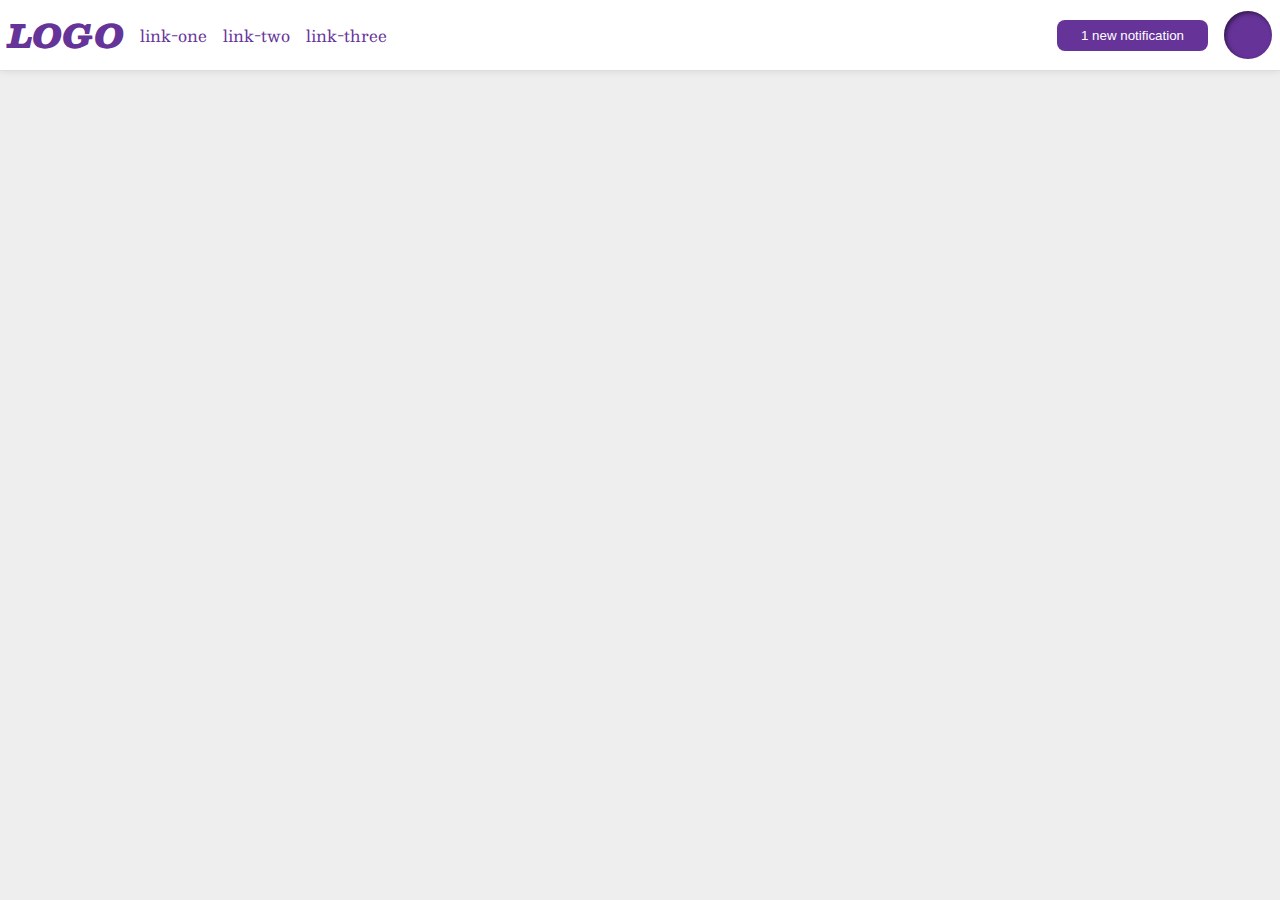
<file: foundations/flex/03-flex-header-2/index.html>
<!DOCTYPE html>
<html lang="en">
  <head>
    <meta charset="UTF-8">
    <meta http-equiv="X-UA-Compatible" content="IE=edge">
    <meta name="viewport" content="width=device-width, initial-scale=1.0">
    <title>Flex Header 2</title>
    <link rel="stylesheet" href="style.css">
  </head>
  <body>
    <div class="header">
      <div class="left">
        <div class="logo">
        LOGO
        </div>
        <ul class="links">
          <li><a href="https://google.com">link-one</a></li>
          <li><a href="https://google.com">link-two</a></li>
          <li><a href="https://google.com">link-three</a></li>
        </ul>
      </div>
      
      <div class="left">
        <button class="notifications">
        1 new notification
        </button>
        <div class="profile-image"></div>
      </div>
      
    </div>
  </body>
</html>
</file>
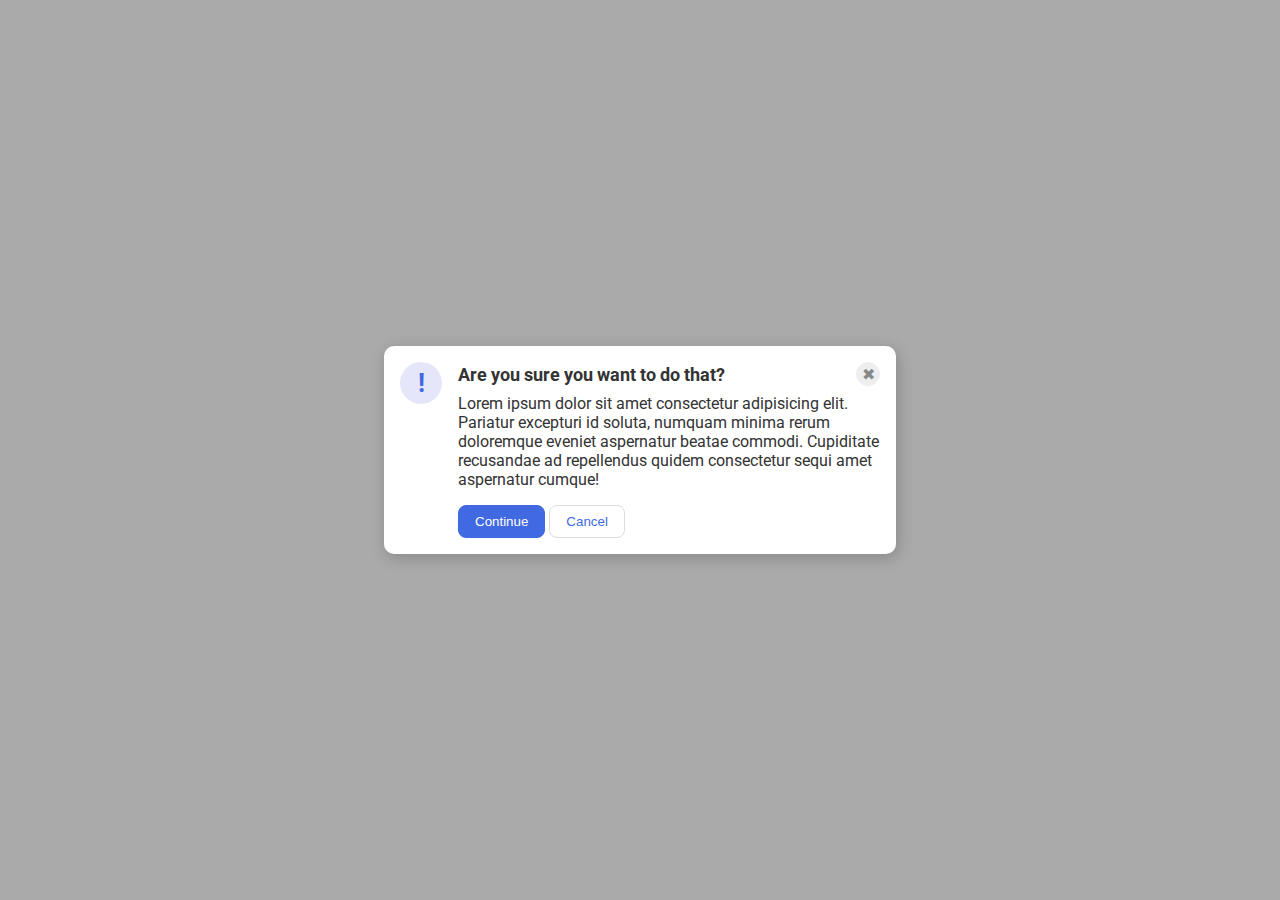
<file: foundations/flex/05-flex-modal/index.html>
<!DOCTYPE html>
<html lang="en">
  <head>
    <meta charset="UTF-8">
    <meta http-equiv="X-UA-Compatible" content="IE=edge">
    <meta name="viewport" content="width=device-width, initial-scale=1.0">
    <link rel="stylesheet" href="style.css">
    <title>Modal</title>
  </head>
  <body>
    <div class="modal">
      <div class="icon">!</div>

      <div class="intro">
        <div class="header">Are you sure you want to do that?
          <button class="close-button">✖</button>
        </div>
      
        <div class="text">Lorem ipsum dolor sit amet consectetur adipisicing elit. Pariatur excepturi id soluta, numquam minima rerum doloremque eveniet aspernatur beatae commodi. Cupiditate recusandae ad repellendus quidem consectetur sequi amet aspernatur cumque!</div>
      
        <button class="continue">Continue</button>
        <button class="cancel">Cancel</button>
      </div>
      
      
    </div>
  </body>
</html>
</file>
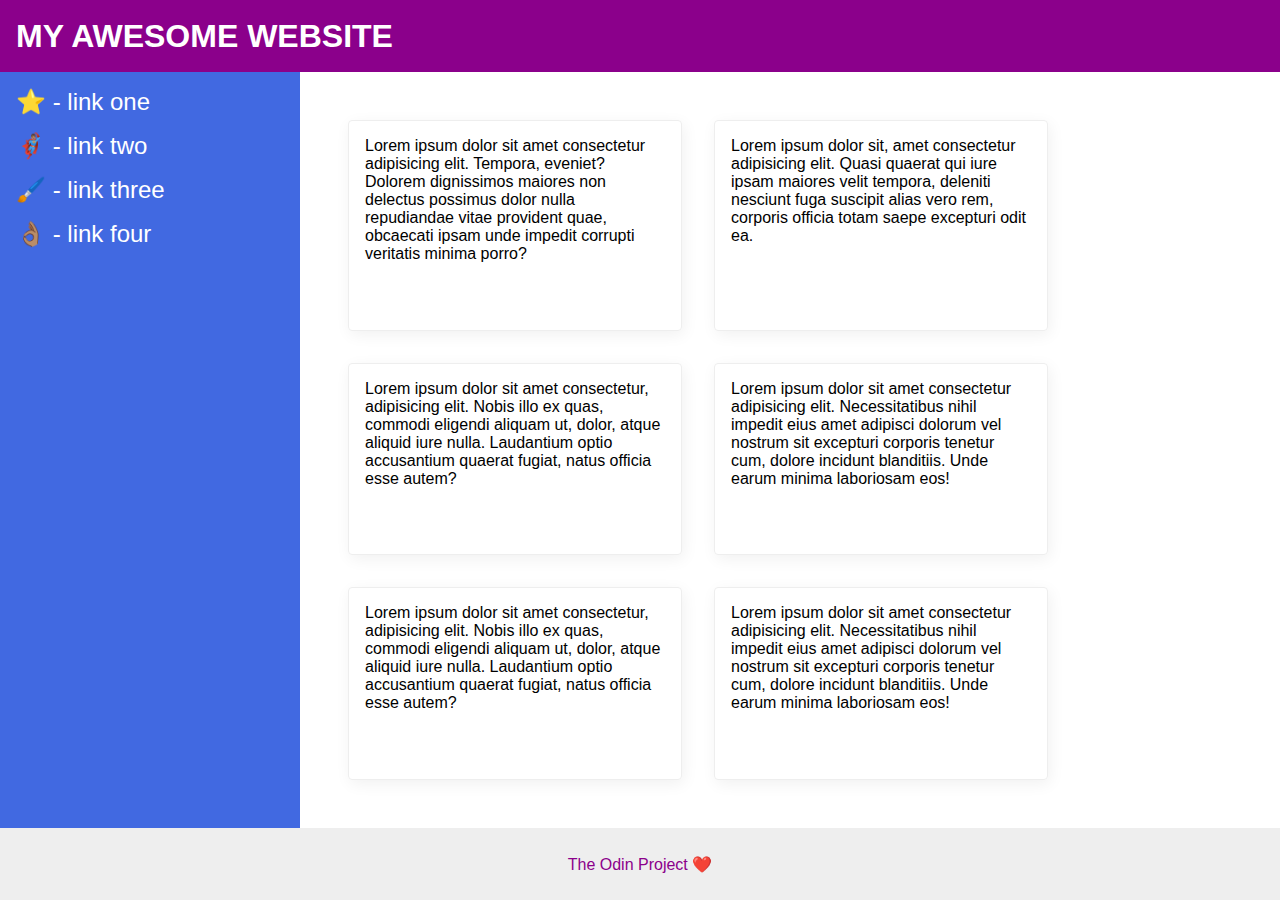
<file: foundations/flex/07-flex-layout-2/index.html>
<!DOCTYPE html>
<html lang="en">
  <head>
    <meta charset="UTF-8">
    <meta http-equiv="X-UA-Compatible" content="IE=edge">
    <meta name="viewport" content="width=device-width, initial-scale=1.0">
    <title>The Holy Grail</title>
    <link rel="stylesheet" href="style.css">
  </head>
  <body>
    <div class="header">
      MY AWESOME WEBSITE
    </div>
    
    <div class="body">
      <div class="sidebar">
        <ul>
          <li><a href="#">⭐ - link one</a></li>
          <li><a href="#">🦸🏽‍♂️ - link two</a></li>
          <li><a href="#">🖌️ - link three</a></li>
          <li><a href="#">👌🏽 - link four</a></li>
        </ul>
      </div>

      <div class="container">
        <div class="card">Lorem ipsum dolor sit amet consectetur adipisicing elit. Tempora, eveniet? Dolorem dignissimos maiores non delectus possimus dolor nulla repudiandae vitae provident quae, obcaecati ipsam unde impedit corrupti veritatis minima porro?</div>
        <div class="card">Lorem ipsum dolor sit, amet consectetur adipisicing elit. Quasi quaerat qui iure ipsam maiores velit tempora, deleniti nesciunt fuga suscipit alias vero rem, corporis officia totam saepe excepturi odit ea.</div>
        <div class="card">Lorem ipsum dolor sit amet consectetur, adipisicing elit. Nobis illo ex quas, commodi eligendi aliquam ut, dolor, atque aliquid iure nulla. Laudantium optio accusantium quaerat fugiat, natus officia esse autem?</div>
        <div class="card">Lorem ipsum dolor sit amet consectetur adipisicing elit. Necessitatibus nihil impedit eius amet adipisci dolorum vel nostrum sit excepturi corporis tenetur cum, dolore incidunt blanditiis. Unde earum minima laboriosam eos!</div>
        <div class="card">Lorem ipsum dolor sit amet consectetur, adipisicing elit. Nobis illo ex quas, commodi eligendi aliquam ut, dolor, atque aliquid iure nulla. Laudantium optio accusantium quaerat fugiat, natus officia esse autem?</div>
        <div class="card">Lorem ipsum dolor sit amet consectetur adipisicing elit. Necessitatibus nihil impedit eius amet adipisci dolorum vel nostrum sit excepturi corporis tenetur cum, dolore incidunt blanditiis. Unde earum minima laboriosam eos!</div>
      </div>
    
    </div>
    
    
    <div class="footer">
      The Odin Project ❤️
    </div>
  </body>
</html>
</file>
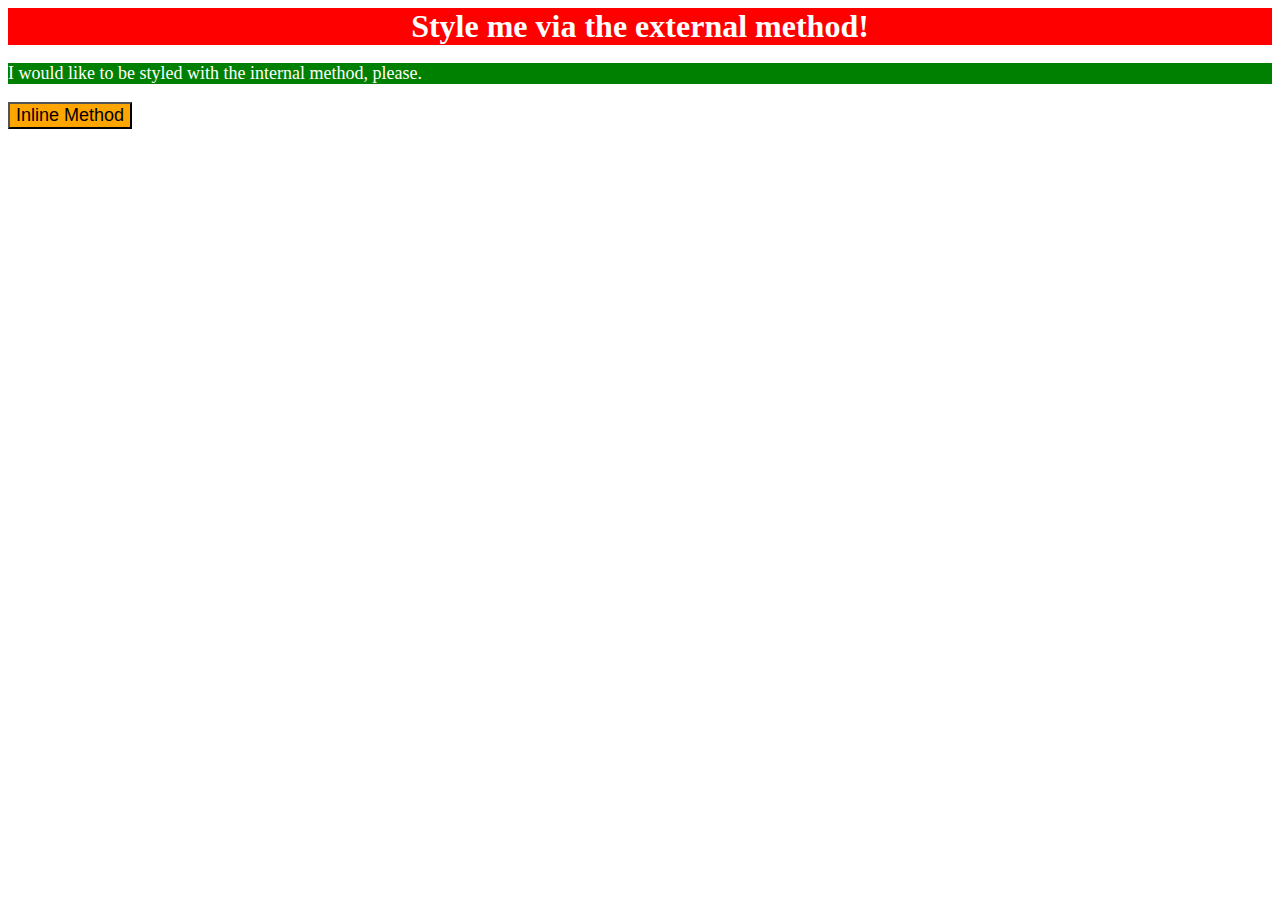
<file: foundations/intro-to-css/01-css-methods/index.html>
<!DOCTYPE html>
<html lang="en">
  <head>
    <meta charset="UTF-8">
    <meta http-equiv="X-UA-Compatible" content="IE=edge">
    <meta name="viewport" content="width=device-width, initial-scale=1.0">
    <title>Methods for Adding CSS</title>
    <link rel="stylesheet" href="style.css">
    <style>
      p {
        background-color: green;
        color: white;
        font-size: 18px;
      }
    </style>
  </head>
  <body>
    <div>Style me via the external method!</div>
    <p>I would like to be styled with the internal method, please.</p>
    <button style="background-color: orange; font-size: 18px;">Inline Method</button>
  </body>
</html>
</file>
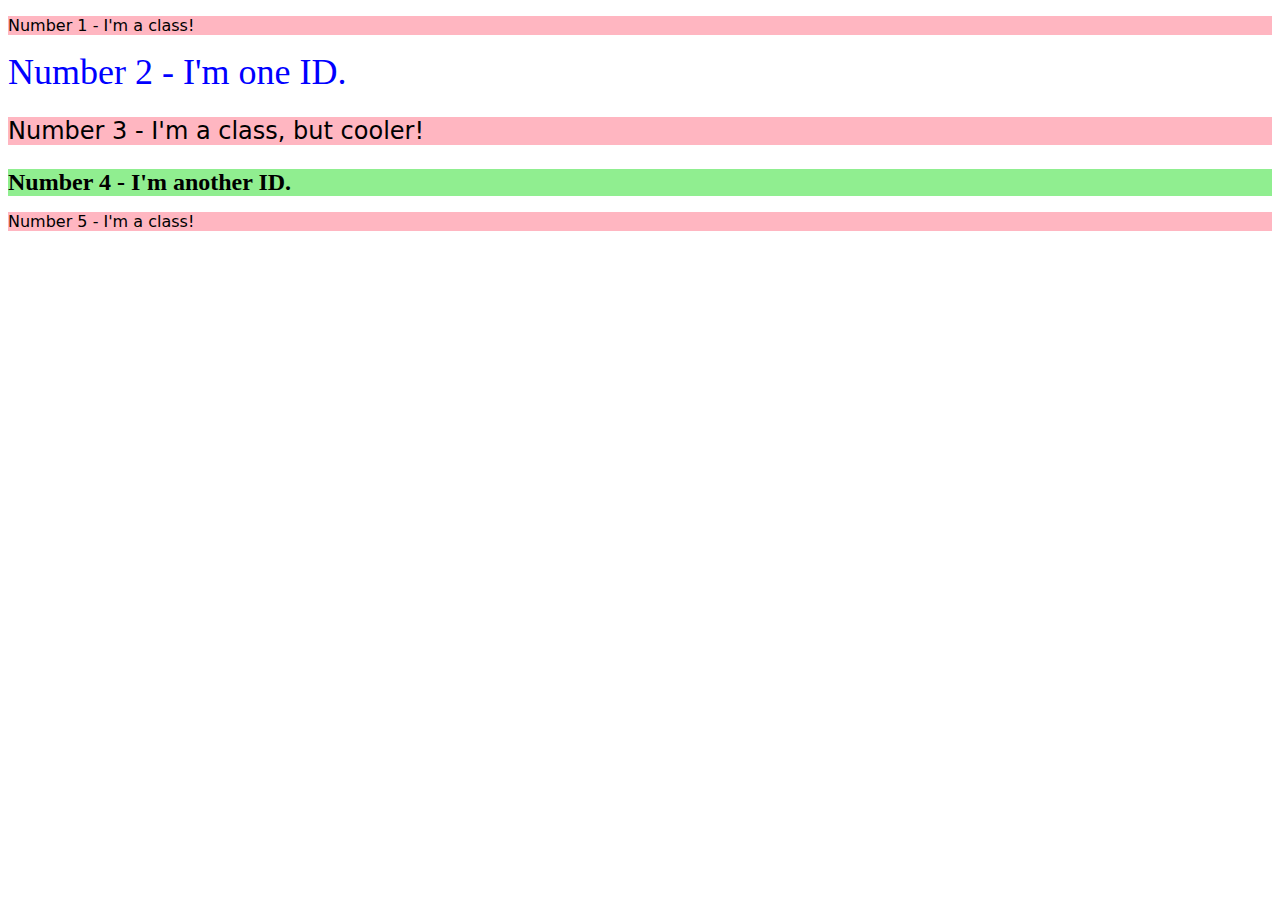
<file: foundations/intro-to-css/02-class-id-selectors/index.html>
<!DOCTYPE html>
<html lang="en">
  <head>
    <meta charset="UTF-8">
    <meta http-equiv="X-UA-Compatible" content="IE=edge">
    <meta name="viewport" content="width=device-width, initial-scale=1.0">
    <title>Class and ID Selectors</title>
    <link rel="stylesheet" href="style.css">
  </head>
  <body>
    <p class="odd">Number 1 - I'm a class!</p>
    <div id="num2">Number 2 - I'm one ID.</div>
    <p class="odd cool">Number 3 - I'm a class, but cooler!</p>
    <div id="num4">Number 4 - I'm another ID.</div>
    <p class="odd">Number 5 - I'm a class!</p>
  </body>
</html>
</file>
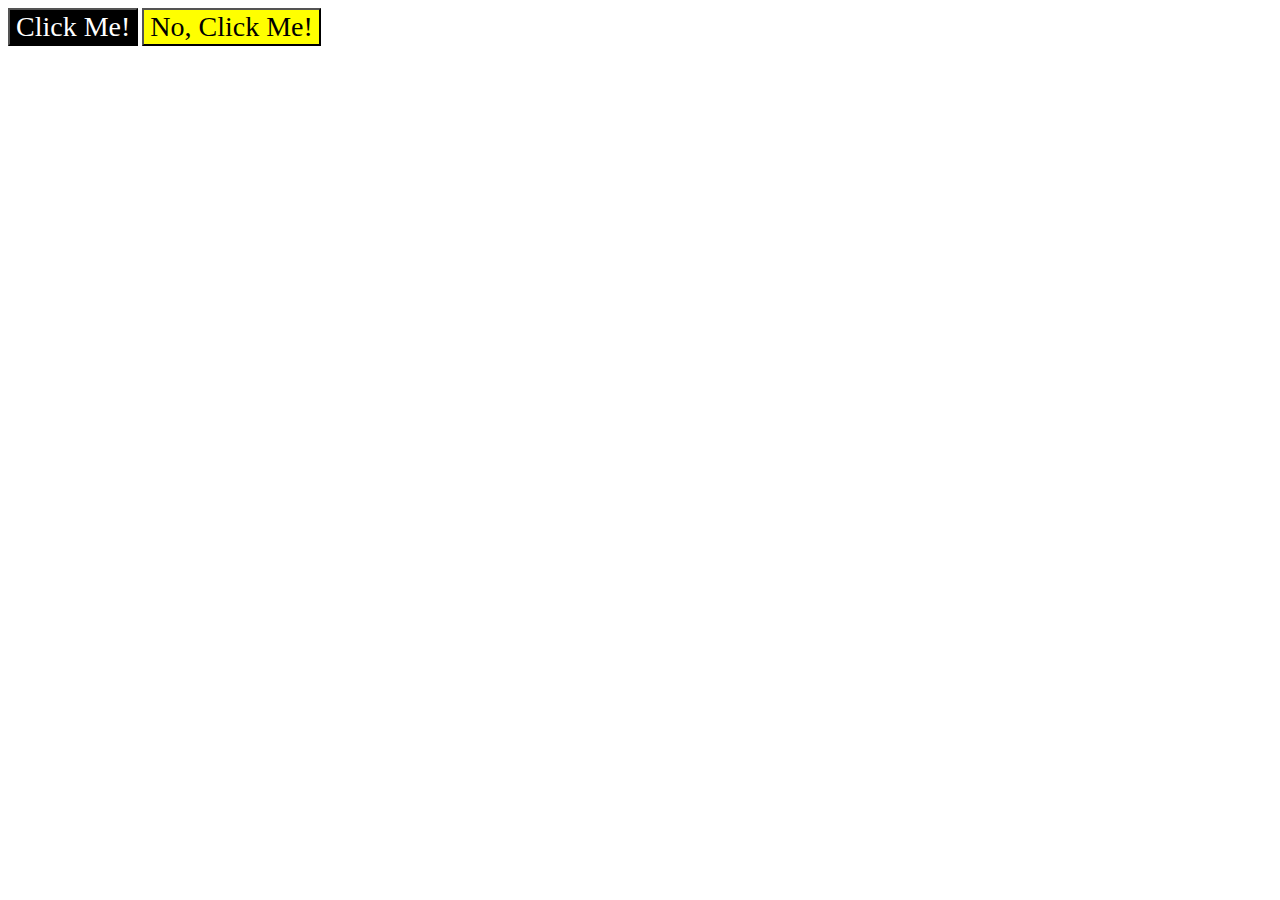
<file: foundations/intro-to-css/03-grouping-selectors/index.html>
<!DOCTYPE html>
<html lang="en">
  <head>
    <meta charset="UTF-8">
    <meta http-equiv="X-UA-Compatible" content="IE=edge">
    <meta name="viewport" content="width=device-width, initial-scale=1.0">
    <title>Grouping Selectors</title>
    <link rel="stylesheet" href="style.css">
  </head>
  <body>
    <button class="btn">Click Me!</button>
    <button class="cta">No, Click Me!</button>
  </body>
</html>
</file>
<file: foundations/flex/03-flex-header-2/style.css>
/* this is some magical font-importing.  
you'll learn about it later. */
@import url('https://fonts.googleapis.com/css2?family=Besley:ital,wght@0,400;1,900&display=swap');

body {
  margin: 0;
  background: #eee;
  font-family: Besley, serif;
}

.header {
  background: white;
  border-bottom: 1px solid #ddd;
  box-shadow: 0 0 8px rgba(0,0,0,.1);
  display: flex;
  justify-content: space-between;
  padding: 8px;
}

.profile-image {
  background: rebeccapurple;
  box-shadow: inset 2px 2px 4px rgba(0,0,0,.5);
  border-radius: 50%;
  width: 48px;
  height: 48px;
}

.logo {
  color: rebeccapurple;
  font-size: 32px;
  font-weight: 900;
  font-style: italic;
}

button {
  border: none;
  border-radius: 8px;
  background: rebeccapurple;
  color: white;
  padding: 8px 24px;
}

a {
  /* this removes the line under our links */
  text-decoration: none;
  color: rebeccapurple;
}

ul {
  list-style-type: none;
  margin: 0;
  padding: 0;
  display: flex;
  gap: 16px;
}

.left, .right {
  display: flex;
  align-items: center;
  gap: 16px;
}
</file>
<file: foundations/flex/05-flex-modal/style.css>
@import url('https://fonts.googleapis.com/css2?family=Roboto:wght@400;700&display=swap');

html, body {
  height: 100%;
}

body {
  font-family: Roboto, sans-serif;
  margin: 0;
  background: #aaa;
  color: #333;
  /* I'll give you this one for free lol */
  display: flex;
  align-items: center;
  justify-content: center;
}

.modal {
  background: white;
  width: 480px;
  border-radius: 10px;
  box-shadow: 2px 4px 16px rgba(0,0,0,.2);
  display: flex;
  gap: 16px;
  padding: 16px;
}

.icon {
  color: royalblue;
  font-size: 26px;
  font-weight: 700;
  background: lavender;
  width: 42px;
  height: 42px;
  border-radius: 50%;
  display: flex;
  align-items: center;
  justify-content: center;
  flex-shrink: 0;
}

.close-button {
  background: #eee;
  border-radius: 50%;
  color: #888;
  font-weight: 400;
  font-size: 16px;
  height: 24px;
  width: 24px;
  display: flex;
  align-items: center;
  justify-content: center;
  border: 1px solid #eee;
  padding: 0;
}

button {
  cursor: pointer;
  padding: 8px 16px;
  border-radius: 8px;
}

button.continue {
  background: royalblue;
  border: 1px solid royalblue;
  color: white;
}

button.cancel {
  background: white;
  border: 1px solid #ddd;
  color: royalblue;
}

.header {
  display: flex;
  align-items: center;
  justify-content: space-between;
  font-size: 18px;
  font-weight: 700;
  margin-bottom: 8px;
} 

.text {
  margin-bottom: 16px;
}
</file>
<file: foundations/flex/07-flex-layout-2/style.css>
body {
  font-family: -apple-system, BlinkMacSystemFont, 'Segoe UI', Roboto, Oxygen, Ubuntu, Cantarell, 'Open Sans', 'Helvetica Neue', sans-serif;
  margin: 0;
  min-height: 100vh;
  display: flex;
  flex-direction: column;
}

.header {
  height: 72px;
  background: darkmagenta;
  color: white;
  display: flex;
  align-items: center;
  padding: 0 16px;
  font-size: 32px;
  font-weight: 900;
}

.body {
  flex: 1;
  display: flex;
}

.footer {
  height: 72px;
  background: #eee;
  color: darkmagenta;
  display: flex;
  align-items: center;
  justify-content: center;
}

.sidebar {
  width: 300px;
  background: royalblue;
  box-sizing: border-box;
  flex-shrink: 0;
  padding: 16px;
}

ul {
  list-style-type: none;
  margin: 0;
  padding: 0;
}

li {
  margin-bottom: 16px;
}

a {
  color: white;
  text-decoration: none;
  font-size: 24px;
}

.card {
  border: 1px solid #eee;
  box-shadow: 2px 4px 16px rgba(0,0,0,.06);
  border-radius: 4px;
  padding: 16px;
  width: 300px;
}

.container {
  padding: 48px;
  display: flex;
  flex-wrap: wrap;
  gap: 32px;
}
</file>
<file: foundations/intro-to-css/01-css-methods/style.css>
div {
    background-color: red;
    color: white;
    font-size: 32px;
    font-weight: bold;
    text-align: center;
}
</file>
<file: foundations/intro-to-css/02-class-id-selectors/style.css>
.odd {
    background-color: #ffb6c1;
    font-family: Verdana, "DejaVu Sans", sans-serif;
}

#num2 {
    color: #0000ff;
    font-size: 36px;
}

.cool {
    font-size: 24px;
}

#num4 {
    background-color: #90ee90;
    font-size: 24px;
    font-weight: bold;
}
</file>
<file: foundations/intro-to-css/03-grouping-selectors/style.css>
.btn, .cta {
    font-family: Helvetical, "Times New Roman", sans-serif;
    font-size: 28px;
}

.btn {
    background-color: #000000;
    color: #ffffff;
}

.cta {
    background-color: #ffff00;
}
</file>
